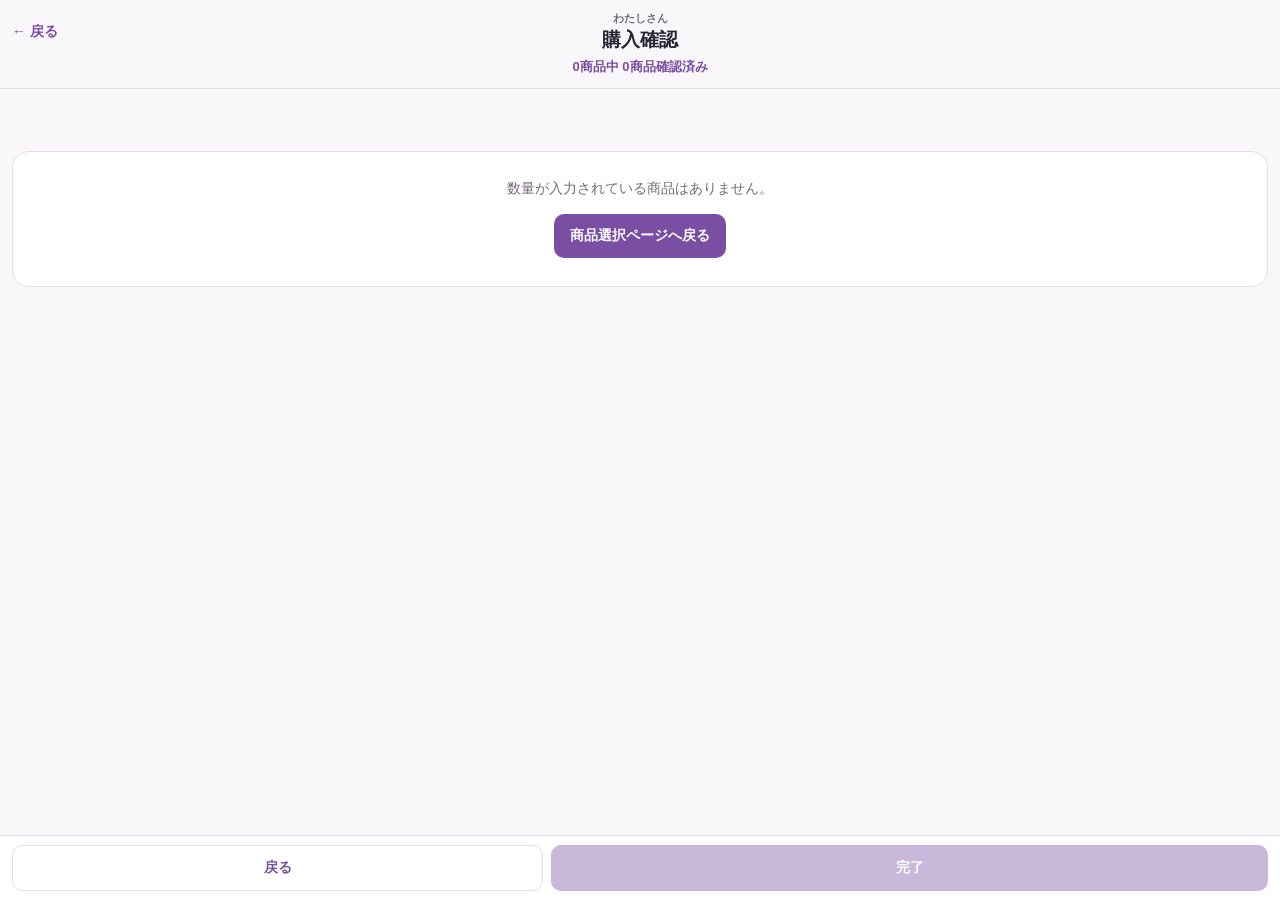
<file: purchase-confirm.html>
<!doctype html>
<html lang="ja">
<head>
  <meta charset="utf-8">
  <meta name="viewport" content="width=device-width,initial-scale=1,viewport-fit=cover">
  <title>購入確認｜GRAND SHOP 2026 代行メモ</title>
  <style>
/* purchase-confirm.html 専用
   現在の index.html はCSSが<head>内にあるため、
   このstyle.cssは購入確認ページだけに適用されます。 */

:root {
  --bg: #faf7fb;
  --card: #fff;
  --ink: #292433;
  --muted: #746c79;
  --accent: #7a4fa3;
  --line: #e6ddec;
  --soft: #f1e9f7;
  --success: #4f7f69;
  --success-bg: #f3faf7;
  --success-line: #b8d8ca;
}

* {
  box-sizing: border-box;
}

html {
  min-height: 100%;
  background: var(--bg);
}

body {
  min-height: 100%;
  margin: 0;
  font-family: -apple-system, BlinkMacSystemFont, "Hiragino Sans",
    "Yu Gothic", sans-serif;
  color: var(--ink);
  background: var(--bg);
}

button,
a,
input {
  font: inherit;
}

.confirm-page {
  padding-bottom: calc(86px + env(safe-area-inset-bottom));
}

.confirm-header {
  position: sticky;
  top: 0;
  z-index: 20;
  display: grid;
  grid-template-columns: 68px minmax(0, 1fr) 68px;
  align-items: start;
  gap: 8px;
  padding: 11px 12px 12px;
  border-bottom: 1px solid var(--line);
  background: rgba(250, 247, 251, 0.96);
  backdrop-filter: blur(10px);
}

.back-link {
  display: inline-flex;
  align-items: center;
  min-height: 42px;
  color: var(--accent);
  font-size: 14px;
  font-weight: 800;
  text-decoration: none;
}

.confirm-heading {
  min-width: 0;
  text-align: center;
}

.confirm-heading h1 {
  margin: 1px 0 5px;
  font-size: 19px;
  line-height: 1.35;
}

.buyer-name {
  min-height: 15px;
  margin: 0;
  color: var(--muted);
  font-size: 11px;
  font-weight: 700;
}

.confirm-progress {
  margin: 0;
  color: var(--accent);
  font-size: 13px;
  font-weight: 800;
}

.confirm-progress.complete {
  color: var(--success);
}

.confirm-list {
  display: grid;
  gap: 8px;
  padding: 12px 10px 20px;
}

.confirm-item {
  display: grid;
  grid-template-columns: 76px minmax(0, 1fr);
  gap: 10px;
  align-items: center;
  padding: 9px;
  overflow: hidden;
  border: 1px solid var(--line);
  border-radius: 14px;
  background: var(--card);
  transition: background 0.16s ease, border-color 0.16s ease;
}

.confirm-item.confirmed {
  border-color: var(--success-line);
  background: var(--success-bg);
}

.confirm-thumb {
  width: 76px;
  height: 76px;
  overflow: hidden;
  border: 1px solid var(--line);
  border-radius: 10px;
  background: #fff;
}

.confirm-thumb img {
  width: 100%;
  height: 100%;
  object-fit: contain;
}

.confirm-info {
  min-width: 0;
}

.confirm-info h2 {
  margin: 0;
  font-size: 13px;
  line-height: 1.45;
}

.confirm-character {
  margin: 4px 0 0;
  color: var(--accent);
  font-size: 12px;
  font-weight: 800;
  line-height: 1.4;
}

.confirm-quantity {
  margin: 6px 0 0;
  color: var(--muted);
  font-size: 12px;
}

.confirm-quantity strong {
  margin-left: 3px;
  color: var(--ink);
  font-size: 16px;
}

.confirm-check {
  grid-column: 1 / -1;
  display: flex;
  align-items: center;
  justify-content: flex-end;
  gap: 8px;
  min-height: 38px;
  padding-top: 7px;
  border-top: 1px solid var(--line);
  color: var(--muted);
  font-size: 13px;
  font-weight: 800;
  cursor: pointer;
}

.confirm-check input {
  width: 22px;
  height: 22px;
  margin: 0;
  accent-color: var(--success);
}

.confirm-check:has(input:checked) {
  color: var(--success);
}

.empty-state {
  margin: 30px 12px;
  padding: 28px 18px;
  border: 1px solid var(--line);
  border-radius: 16px;
  background: var(--card);
  text-align: center;
}

.empty-state p {
  margin: 0 0 16px;
  color: var(--muted);
  font-size: 14px;
}

.empty-state a {
  display: inline-flex;
  align-items: center;
  justify-content: center;
  min-height: 44px;
  padding: 10px 16px;
  border-radius: 10px;
  background: var(--accent);
  color: #fff;
  font-size: 14px;
  font-weight: 800;
  text-decoration: none;
}

.confirm-footer {
  position: fixed;
  right: 0;
  bottom: 0;
  left: 0;
  z-index: 30;
  display: grid;
  grid-template-columns: 1fr 1.35fr;
  gap: 8px;
  padding: 9px 12px calc(9px + env(safe-area-inset-bottom));
  border-top: 1px solid var(--line);
  background: rgba(255, 255, 255, 0.97);
}

.footer-button {
  display: flex;
  align-items: center;
  justify-content: center;
  min-height: 46px;
  border-radius: 10px;
  font-size: 14px;
  font-weight: 800;
  text-decoration: none;
}

.footer-button.secondary {
  border: 1px solid var(--line);
  background: #fff;
  color: var(--accent);
}

.footer-button.primary {
  border: 0;
  background: var(--accent);
  color: #fff;
}

.footer-button.primary:disabled {
  opacity: 0.4;
}

@media (max-width: 560px) {
  .confirm-header {
    grid-template-columns: 60px minmax(0, 1fr) 60px;
  }

  .confirm-item {
    grid-template-columns: 64px minmax(0, 1fr);
  }

  .confirm-thumb {
    width: 64px;
    height: 64px;
  }
}

  </style>
</head>
<body class="confirm-page">
  <header class="confirm-header">
    <a class="back-link" href="./index.html" aria-label="商品選択ページへ戻る">← 戻る</a>

    <div class="confirm-heading">
      <p id="buyerName" class="buyer-name"></p>
      <h1>購入確認</h1>
      <p id="confirmProgress" class="confirm-progress">0商品中 0商品確認済み</p>
    </div>
  </header>

  <main>
    <section id="confirmList" class="confirm-list" aria-live="polite"></section>

    <section id="emptyState" class="empty-state" hidden>
      <p>数量が入力されている商品はありません。</p>
      <a href="./index.html">商品選択ページへ戻る</a>
    </section>
  </main>

  <footer class="confirm-footer">
    <a class="footer-button secondary" href="./index.html">戻る</a>
    <button type="button" id="completeButton" class="footer-button primary">完了</button>
  </footer>

  <script src="./master.js?v=20260723-2135"></script>
  <script src="./products.js?v=20260723-2135"></script>
  <script>
// GRAND SHOP 2026 購入確認ページ
const APP_KEY = 'grandshop-2026-purchaser-app-v1';

const defaultApp = {
  purchasers: [{ id: 'me', name: 'わたし' }],
  activePurchaserId: 'me',
  quantities: { me: {} },
  bonusByPurchaser: { me: { yukata: 0, shining: 0, raging: 0 } },
  purchasedByPurchaser: { me: {} },
  soldOut: {}
};

let app;

try {
  app = JSON.parse(localStorage.getItem(APP_KEY) || 'null');
} catch (error) {
  console.error('保存データの読み込みに失敗しました。', error);
}

if (!app || !Array.isArray(app.purchasers)) {
  app = typeof structuredClone === 'function'
    ? structuredClone(defaultApp)
    : JSON.parse(JSON.stringify(defaultApp));
}

app.quantities ||= {};
app.purchasedByPurchaser ||= {};
app.soldOut ||= {};
app.activePurchaserId ||= 'me';

app.purchasers.forEach((purchaser) => {
  app.quantities[purchaser.id] ||= {};
  app.purchasedByPurchaser[purchaser.id] ||= {};
});

const isAll = () => app.activePurchaserId === 'all';

const activeBuyer = () =>
  app.purchasers.find((purchaser) => purchaser.id === app.activePurchaserId);

function saveApp() {
  try {
    localStorage.setItem(APP_KEY, JSON.stringify(app));
  } catch (error) {
    console.error('保存に失敗しました。', error);
  }
}

function getQty(productId, purchaserId = app.activePurchaserId) {
  if (purchaserId === 'all') {
    return app.purchasers.reduce((sum, purchaser) => {
      return sum + Number(app.quantities[purchaser.id]?.[productId] || 0);
    }, 0);
  }

  return Number(app.quantities[purchaserId]?.[productId] || 0);
}

function getPurchased(productId, purchaserId = app.activePurchaserId) {
  if (purchaserId === 'all') {
    const purchasersWithQuantity = app.purchasers.filter(
      (purchaser) => getQty(productId, purchaser.id) > 0
    );

    return (
      purchasersWithQuantity.length > 0 &&
      purchasersWithQuantity.every(
        (purchaser) =>
          Boolean(app.purchasedByPurchaser[purchaser.id]?.[productId])
      )
    );
  }

  return Boolean(app.purchasedByPurchaser[purchaserId]?.[productId]);
}

function getSoldOut(productId) {
  return Boolean(app.soldOut[productId]);
}

function markPurchased(productId) {
  if (isAll()) {
    app.purchasers.forEach((purchaser) => {
      if (getQty(productId, purchaser.id) > 0) {
        app.purchasedByPurchaser[purchaser.id] ||= {};
        app.purchasedByPurchaser[purchaser.id][productId] = true;
      }
    });
    return;
  }

  app.purchasedByPurchaser[app.activePurchaserId] ||= {};
  app.purchasedByPurchaser[app.activePurchaserId][productId] = true;
}

function escapeHtml(value) {
  return String(value ?? '')
    .replaceAll('&', '&amp;')
    .replaceAll('<', '&lt;')
    .replaceAll('>', '&gt;')
    .replaceAll('"', '&quot;')
    .replaceAll("'", '&#039;');
}

function getCharacterLabel(product) {
  return (
    product.character ||
    product.princeCat ||
    product.mascot ||
    product.variant ||
    ''
  );
}

function compareProducts(a, b) {
  return (
    Number(a.displayOrder || 0) - Number(b.displayOrder || 0) ||
    Number(a.variantNo || 0) - Number(b.variantNo || 0) ||
    String(a.id).localeCompare(String(b.id), 'ja')
  );
}

const selectedProducts = products
  .filter((product) => getQty(product.id) > 0 && !getSoldOut(product.id))
  .sort(compareProducts);

const checkedProductIds = new Set(
  selectedProducts
    .filter((product) => getPurchased(product.id))
    .map((product) => product.id)
);

const confirmList = document.getElementById('confirmList');
const emptyState = document.getElementById('emptyState');
const completeButton = document.getElementById('completeButton');
const confirmProgress = document.getElementById('confirmProgress');
const buyerName = document.getElementById('buyerName');

function updateProgress() {
  const total = selectedProducts.length;
  const confirmed = checkedProductIds.size;

  confirmProgress.textContent = `${total}商品中 ${confirmed}商品確認済み`;
  confirmProgress.classList.toggle('complete', total > 0 && confirmed === total);
  completeButton.disabled = total === 0 || confirmed === 0;
}

function renderBuyerName() {
  buyerName.textContent = isAll()
    ? '全体'
    : `${activeBuyer()?.name || '購入者'}さん`;
}

function renderProducts() {
  if (!selectedProducts.length) {
    confirmList.innerHTML = '';
    confirmList.hidden = true;
    emptyState.hidden = false;
    updateProgress();
    return;
  }

  confirmList.hidden = false;
  emptyState.hidden = true;

  confirmList.innerHTML = selectedProducts
    .map((product) => {
      const quantity = getQty(product.id);
      const characterLabel = getCharacterLabel(product);
      const checked = checkedProductIds.has(product.id);

      return `
        <article class="confirm-item ${checked ? 'confirmed' : ''}" data-product-id="${escapeHtml(product.id)}">
          <div class="confirm-thumb">
            <img
              loading="lazy"
              src="${escapeHtml(product.image)}"
              alt=""
            >
          </div>

          <div class="confirm-info">
            <h2>${escapeHtml(product.name)}</h2>
            ${characterLabel
              ? `<p class="confirm-character">${escapeHtml(characterLabel)}</p>`
              : ''}
            <p class="confirm-quantity">数量 <strong>${quantity}</strong></p>
          </div>

          <label class="confirm-check">
            <input
              type="checkbox"
              data-confirm-id="${escapeHtml(product.id)}"
              ${checked ? 'checked' : ''}
            >
            <span>購入確認</span>
          </label>
        </article>
      `;
    })
    .join('');

  confirmList
    .querySelectorAll('input[data-confirm-id]')
    .forEach((checkbox) => {
      checkbox.addEventListener('change', () => {
        const productId = checkbox.dataset.confirmId;
        const card = checkbox.closest('.confirm-item');

        if (checkbox.checked) {
          checkedProductIds.add(productId);
        } else {
          checkedProductIds.delete(productId);
        }

        card?.classList.toggle('confirmed', checkbox.checked);
        updateProgress();
      });
    });

  updateProgress();
}

completeButton.addEventListener('click', () => {
  if (!checkedProductIds.size) return;

  checkedProductIds.forEach(markPurchased);
  saveApp();

  const total = selectedProducts.length;
  const confirmed = checkedProductIds.size;
  const message =
    confirmed === total
      ? `${confirmed}商品を購入済みにしました。`
      : `${confirmed}商品を購入済みにしました。\n未確認の商品はそのまま残ります。`;

  alert(message);
  location.href = './index.html';
});

renderBuyerName();
renderProducts();

  </script>
</body>
</html>
</file>
